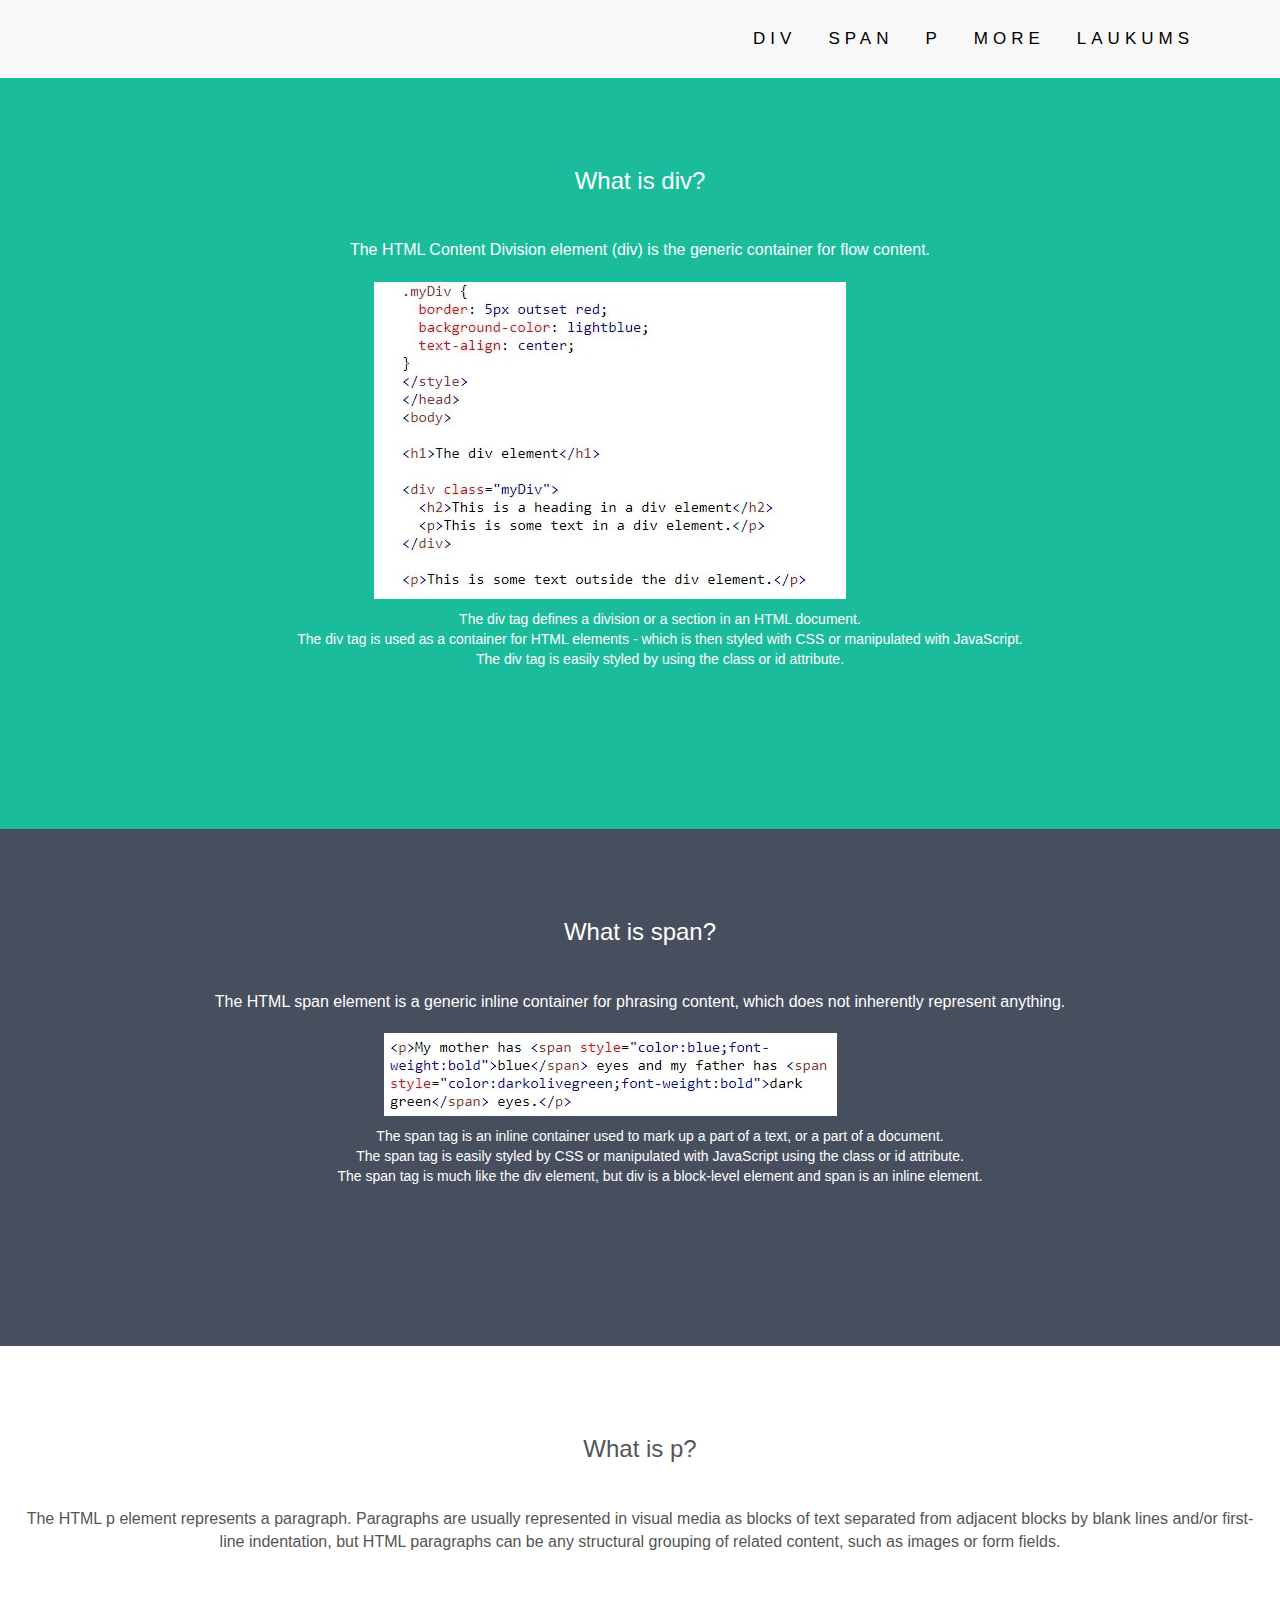
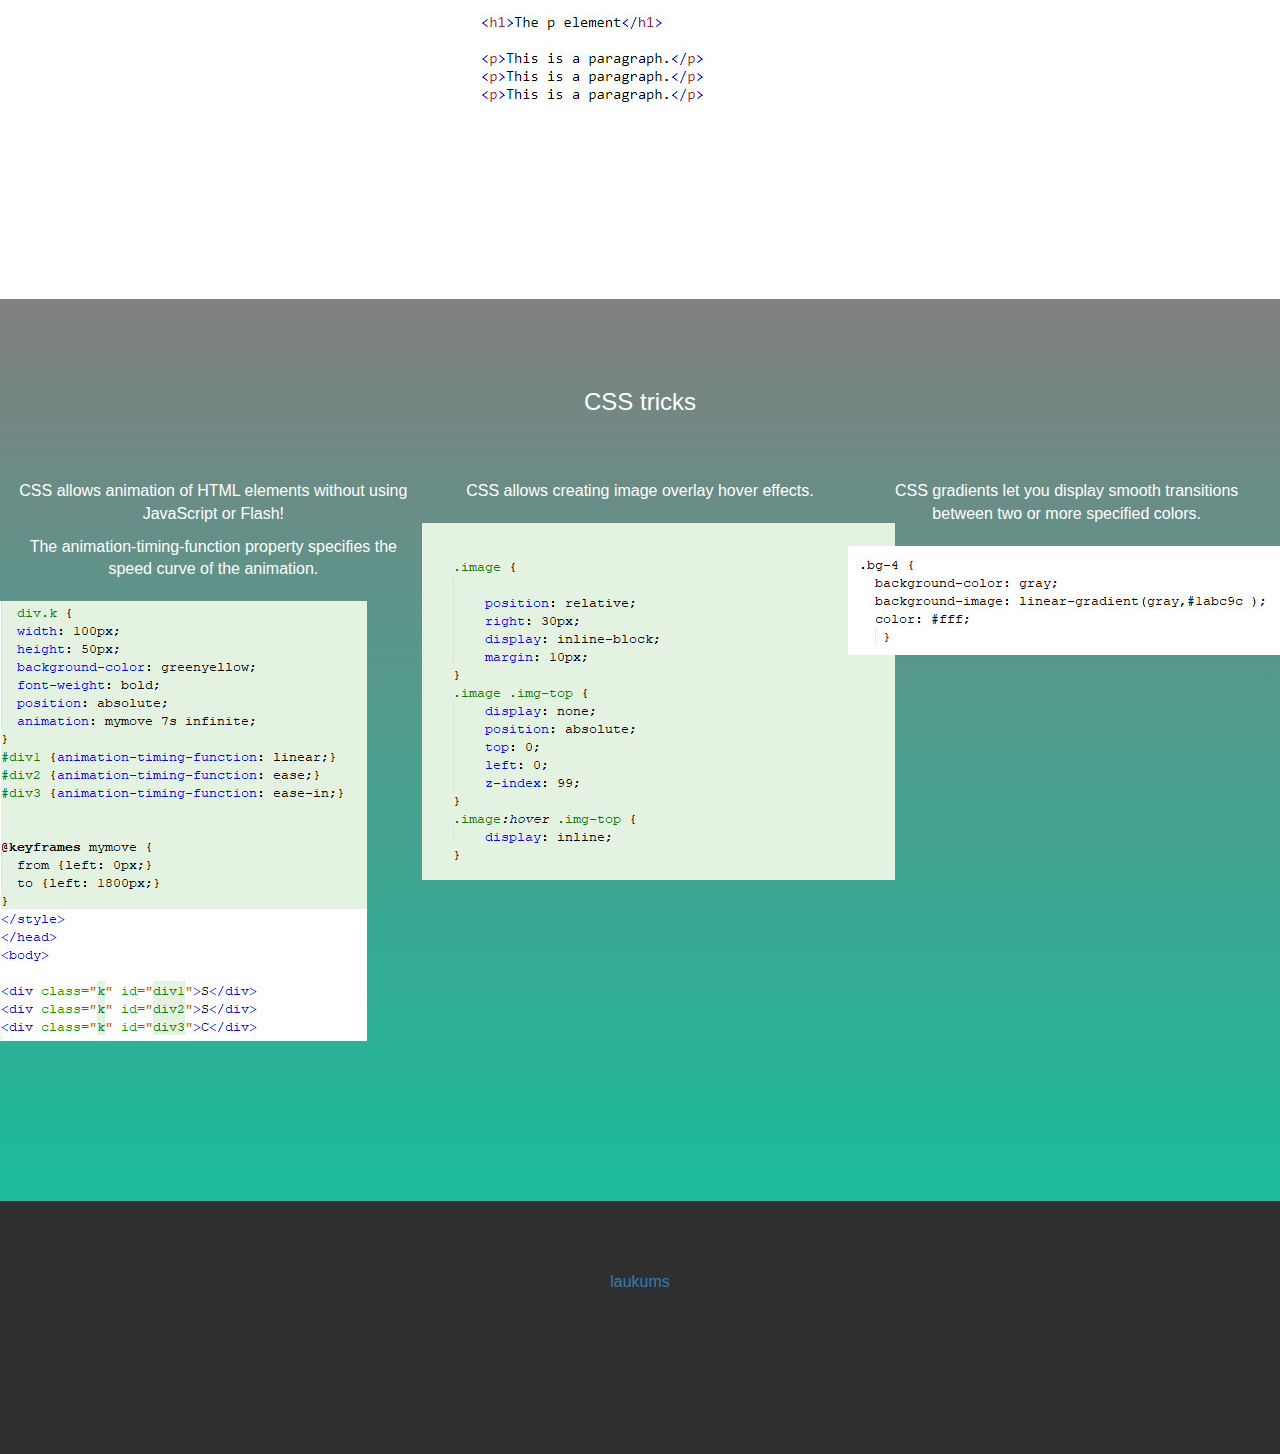
<file: index.html>
<!DOCTYPE html>
<!--
To change this license header, choose License Headers in Project Properties.
To change this template file, choose Tools | Templates
and open the template in the editor.
-->
<!DOCTYPE html>
<html lang="en">
<head>
  <!-- Theme Made By www.w3schools.com - No Copyright -->
  <title>Bootstrap Theme Simply Me</title>
  <meta charset="utf-8">
  <meta name="viewport" content="width=device-width, initial-scale=1">
  <link rel="stylesheet" href="https://maxcdn.bootstrapcdn.com/bootstrap/3.4.1/css/bootstrap.min.css">
  <link href="https://fonts.googleapis.com/css?family=Montserrat" rel="stylesheet">
  <script src="https://ajax.googleapis.com/ajax/libs/jquery/3.5.1/jquery.min.js"></script>
  <script src="https://maxcdn.bootstrapcdn.com/bootstrap/3.4.1/js/bootstrap.min.js"></script>
  <link rel="stylesheet" href="newcss.css" >
  <style>
  html {
  scroll-behavior: smooth;
}


<!-- #myBtn {
  display: none;
  position: fixed;
  bottom: 20px;
  right: 30px;
  z-index: 99;
  font-size: 18px;
  border: none;
  outline: none;
  background-color: red;
  color: white;
  cursor: pointer;
  padding: 15px;
  border-radius: 4px;
}

#myBtn:hover {
  background-color: #555;
} -->
 
ul.pogas{
    position: fixed;
    top: 30%;
    left: 0;
    transform: translateY(-50%);
    margin: 0;
    padding: 0;
    z-index: 1;
}

ul.pogas li a {
    display: block;
    text-decoration: none;
    height: 30px;
    line-height: 30px;
    font-size: 24px;
    background: greenyellow;
    width: 140px;
    color: #262626;
    margin: 4px 0;
}

ul li{
    list-style: none;
}




    .image {
        
        position: relative;   
        right: 30px;
        display: inline-block;
        margin: 10px;
    }
    .image .img-top {
        display: none;
        position: absolute;
        top: 0;
        left: 0;
        z-index: 99;
    }
    .image:hover .img-top {
        display: inline;
    }
    
  div.k {
  width: 100px;
  height: 50px;
  background-color: greenyellow;
  font-weight: bold;
  position: absolute;
  animation: mymove 7s infinite;
}
#div1 {animation-timing-function: linear;}
#div2 {animation-timing-function: ease;}
#div3 {animation-timing-function: ease-in;}


@keyframes mymove {
  from {left: 0px;}
  to {left: 1800px;}
}

</style>
</head>
<body>
    
<div class="k" id="div1">S</div>
<div class="k" id="div2">S</div>
<div class="k" id="div3">C</div>

    
    
    
   <button onclick="topFunction()" id="myBtn" title="Go to top">Top</button>
    
  
   
<!-- Navbar -->
<nav class="navbar navbar-default" id="navbar">
  <div class="container">
    <div class="navbar-header">
      <button type="button" class="navbar-toggle" data-toggle="collapse" data-target="#myNavbar">
        <span class="icon-bar"></span>
        <span class="icon-bar"></span>
        <span class="icon-bar"></span>                        
      </button> 
      <!-- <a class="navbar-brand" href="#">Me</a> -->
    </div>
      <div class="collapse navbar-collapse" id="myNavbar">
      <ul class="nav navbar-nav navbar-right">
        <li><a href="#1">DIV</a></li>
        <li><a href="#2">SPAN</a></li>
        <li><a href="#3">P</a></li>
        <li><a href="#4">MORE</a></li>
        <li><a href="laukums.html">LAUKUMS</a></li
        
        
      </ul>
          
      </div> 
  </div>
</nav>    
    
   
  <!--  
      <ul class="pogas">
        <li><a href="#1">DIV</a></li>
        <li><a href="#2">SPAN</a></li>
        <li><a href="#3">P</a></li>
        <li><a href="#4">MORE</a></li>
      </ul> 
         
    
     
    -->  
      
      
 <!-- <div class="collapse navbar-collapse" id="myNavbar">
      <ul class="nav navbar-nav navbar-right">
          <div class="main" id="section1"> <li><a href="#section1">DIV</a></li>  </div>
          <div class="main" id="section2"> <li><a href="#section2">SPAN</a></li> </div>
          <div class="main" id="section3"> <li><a href="#section3">MORE</a></li> </div>
      </ul>
    </div>
      
  <!--  <div class="collapse navbar-collapse" id="myNavbar">
      <ul class="nav navbar-nav navbar-right">
          <li><a href="#section1">DIV</a></li>
        <li><a href="#section2">SPAN</a></li>
        <li><a href="bg-3">MORE</a></li>
      </ul>
    </div> -->
  

<!-- First Container -->




<div class="container-fluid bg-1 text-center">
    <div id="1"><h3 class="margin">What is div?</h3></div>
  <p>The HTML Content Division element (div) is the generic container for flow content. </p>
  <div class="image">
    	<img src="folder/divv.jpg" alt="div">
        <img src="folder/divv1.jpg" class="img-top" alt="div">
    </div>
  <ul>
      <li>The div tag defines a division or a section in an HTML document.</li>
      <li>The div tag is used as a container for HTML elements - which is then styled with CSS or manipulated with JavaScript.</li>
      <li>The div tag is easily styled by using the class or id attribute. </li>
  </ul>
</div> 

<!-- Second Container -->
<div class="container-fluid bg-2 text-center">
    <div id="2"><h3 class="margin">What is span?</h3></div>
  <p>The HTML span element is a generic inline container for phrasing content, which does not inherently represent anything.</p>
  <div class="image">
    	<img src="folder/span.jpg" alt="div">
        <img src="folder/span11.jpg" class="img-top" alt="div">
    </div>
  <ul>
  <li>The span tag is an inline container used to mark up a part of a text, or a part of a document.</li>
  <li>The span tag is easily styled by CSS or manipulated with JavaScript using the class or id attribute.</li>
  <li>The span tag is much like the div element, but div is a block-level element and span is an inline element.</li>
 <!-- </ul>
  <a href="#" class="btn btn-default btn-lg">
    <span class="glyphicon glyphicon-search"></span> Search
  </a> -->
</div>

<!-- Third Container (Grid) -->
<div class="container-fluid bg-3 text-center">    
    <div id="3"><h3 class="margin">What is p?</h3></div>
  <p>The HTML p element represents a paragraph. Paragraphs are usually represented in visual media as blocks of text separated from adjacent blocks by blank lines and/or first-line indentation, but HTML paragraphs can be any structural grouping of related content, such as images or form fields. </p>
  <div class="image">
    	<img src="folder/p2.jpg" alt="div">
        <img src="folder/p21.jpg" class="img-top" alt="div">
    </div>
 
</div>

<div class="container-fluid bg-4 text-center">
    <div id="4"><h3 class="margin">CSS tricks</h3><br></div>
  <div class="row">
    <div class="col-sm-4">
     <p>CSS allows animation of HTML elements without using JavaScript or Flash!</p>
     <p>The animation-timing-function property specifies the speed curve of the animation.</p>
     <div class="image">
    	<img src="folder/animation.jpg" alt="div">
     <!--   <img src="folder/2.jpg" class="img-top" alt="div"> -->
    </div>
    </div>
    <div class="col-sm-4"> 
        <p>CSS allows creating image overlay hover effects.</p>
          
      <div class="image">
    	<img src="folder/hover.jpg" alt="div">
        <img src="folder/cat.jpg" class="img-top" alt="div">
    </div>
    </div>
    <div class="col-sm-4"> 
      <p>CSS gradients let you display smooth transitions between two or more specified colors.</p>
      <div class="image">
         
    	<img src="folder/gradient.jpg" alt="div">
    <!--    <img src="folder/strong11.jpg" class="img-top" alt="div"> -->
    </div>
    </div>
  </div>
    </div> 

<script>
window.onscroll = function(){myFunction()}

var navbar = document.getElementById("navbar");
var sticky = navbar.offsetTop;

function myFunction() {
  if (window.pageYOffset >= sticky) {
    navbar.classList.add("sticky");
  } else {
    navbar.classList.remove("sticky");
  }
}
</script>
   


<!-- Footer -->
<footer class="container-fluid bg-5 text-center">
  <p><a href="laukums22.html">laukums</a></p> 
</footer>
<!-- <script>
//Get the button
var mybutton = document.getElementById("myBtn");

// When the user scrolls down 20px from the top of the document, show the button
window.onscroll = function() {scrollFunction()};

function scrollFunction() {
  if (document.body.scrollTop > 20 || document.documentElement.scrollTop > 20) {
    mybutton.style.display = "block";
  } else {
    mybutton.style.display = "none";
  }
}

// When the user clicks on the button, scroll to the top of the document
function topFunction() {
  document.body.scrollTop = 0;
  document.documentElement.scrollTop = 0;
}
</script> -->
</body>
</html>
</file>
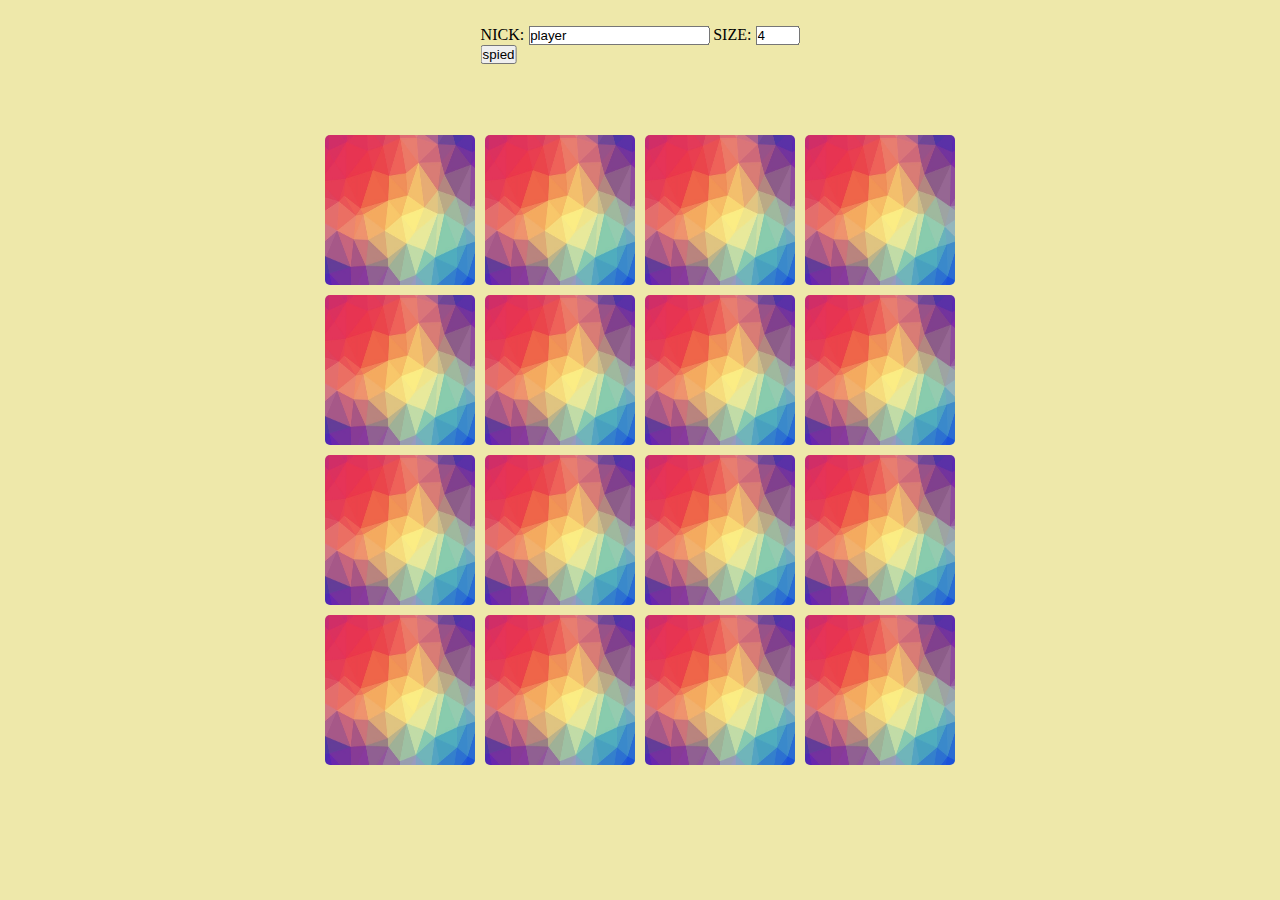
<file: laukums.html>
<!DOCTYPE html>
<!--
To change this license header, choose License Headers in Project Properties.
To change this template file, choose Tools | Templates
and open the template in the editor.
-->
<!--<html>
    <head>
        <title>TODO supply a title</title>
        <meta charset="UTF-8">
        <meta name="viewport" content="width=device-width, initial-scale=1.0">
    </head>
    <body>
        <div>TODO write content</div>
    </body>
</html> -->

<!--<html lang="en"> -->
<head>
  <meta charset="UTF-8">

  <title>Memory Game</title>

  <link rel="stylesheet" href="styles.css">
  
  <script>
  var vards="Julija";
  var punkti=13; 
  function fetchResults(){
    var dict={vards:vards,punkti:punkti};
    console.log(JSON.stringify(dict));
    fetch('http://jzarkevica.pythonanywhere.com/send', {
        method: 'POST',
        headers: {'Content-Type': 'application/json'},
        body:JSON.stringify(dict)
    })
            .then(res => res.json())
            .then(data => document.getElementById("top").innerHTML = 
            "Labākais rezultāts "+data[0].punkti+" punkti "+data[0].vards)
}
  </script>
  
  
  
</head>
<body onload="fetchResults()">
    
  <!--  <p><a href="index.html">atgriezties</a></p> -->
 <!--  <p>  ievadi skaitli: <input type="number" id="k" value="4"> </p>
   <p><button onclick="zimet()">zīmēt</button></p>
   <p id="demo"></p> -->
 
 <div class="butt">
        <form>
            <label for="nick">NICK:</label>
            <input type="text" id="nick" value="player">
            <label for="k">  SIZE:</label>
            <input type="number" id="skaitlis" name="k" min="4" max="4" step="2" value="4"><br>
        </form>
     <!-- <p><button onclick="draw()">play</button></p> -->
     <button type="button" onclick="fetchResults()" >spied</button>
     <p id="top"></p>
 </div>
 
        <div class="btn-group" id="poga"></div>
        

    
  <section class="memory-game">
    <div class="memory-card" data-framework="apple">
      <img class="front-face" src="attels/apple.jpg" alt="apple" />
      <img class="back-face" src="attels/background.jpg" alt="background" />
    </div>
    <div class="memory-card" data-framework="apple">
      <img class="front-face" src="letters/a.jpg" alt="a" />
      <img class="back-face" src="attels/background.jpg" alt="background" />
    </div>

    <div class="memory-card" data-framework="book">
      <img class="front-face" src="attels/book.jpg" alt="book" />
      <img class="back-face" src="attels/background.jpg" alt="background" />
    </div>
    <div class="memory-card" data-framework="book">
      <img class="front-face" src="letters/b.jpg" alt="b" />
      <img class="back-face" src="attels/background.jpg" alt="background" />
    </div>

    <div class="memory-card" data-framework="carrot">
      <img class="front-face" src="attels/carrot.jpg" alt="carrot" />
      <img class="back-face" src="attels/background.jpg" alt="background" />
    </div>
    <div class="memory-card" data-framework="carrot">
      <img class="front-face" src="letters/c.jpg" alt="c" />
      <img class="back-face" src="attels/background.jpg" alt="background" />
    </div>

    <div class="memory-card" data-framework="dog">
      <img class="front-face" src="attels/dog.jpg" alt="dog" />
      <img class="back-face" src="attels/background.jpg" alt="background" />
    </div>
    <div class="memory-card" data-framework="dog">
      <img class="front-face" src="letters/d.jpg" alt="d" />
      <img class="back-face" src="attels/background.jpg" alt="background" />
    </div>

    <div class="memory-card" data-framework="eye">
      <img class="front-face" src="attels/eye.jpg" alt="eye" />
      <img class="back-face" src="attels/background.jpg" alt="background" />
    </div>
    <div class="memory-card" data-framework="eye">
      <img class="front-face" src="letters/e.jpg" alt="e" />
      <img class="back-face" src="attels/background.jpg" alt="background" />
    </div>

    <div class="memory-card" data-framework="frog">
      <img class="front-face" src="attels/frog.jpg" alt="frog" />
      <img class="back-face" src="attels/background.jpg" alt="background" />
    </div>
    <div class="memory-card" data-framework="frog">
      <img class="front-face" src="letters/f.jpg" alt="f" />
      <img class="back-face" src="attels/background.jpg" alt="background" />
    </div>
      
    <div class="memory-card" data-framework="guitar">
      <img class="front-face" src="attels/guitar.jpg" alt="guitar" />
      <img class="back-face" src="attels/background.jpg" alt="background" />
    </div>
    <div class="memory-card" data-framework="guitar">
      <img class="front-face" src="letters/g.jpg" alt="g" />
      <img class="back-face" src="attels/background.jpg" alt="background" />
    </div>  
        
    <div class="memory-card" data-framework="house">
      <img class="front-face" src="attels/house.jpg" alt="house" />
      <img class="back-face" src="attels/background.jpg" alt="background" />
    </div>
    <div class="memory-card" data-framework="house">
      <img class="front-face" src="letters/h.jpg" alt="h" />
      <img class="back-face" src="attels/background.jpg" alt="background" />
    </div>
  </section>

  <script src="scripts.js"></script>
</body>
</html>
</file>
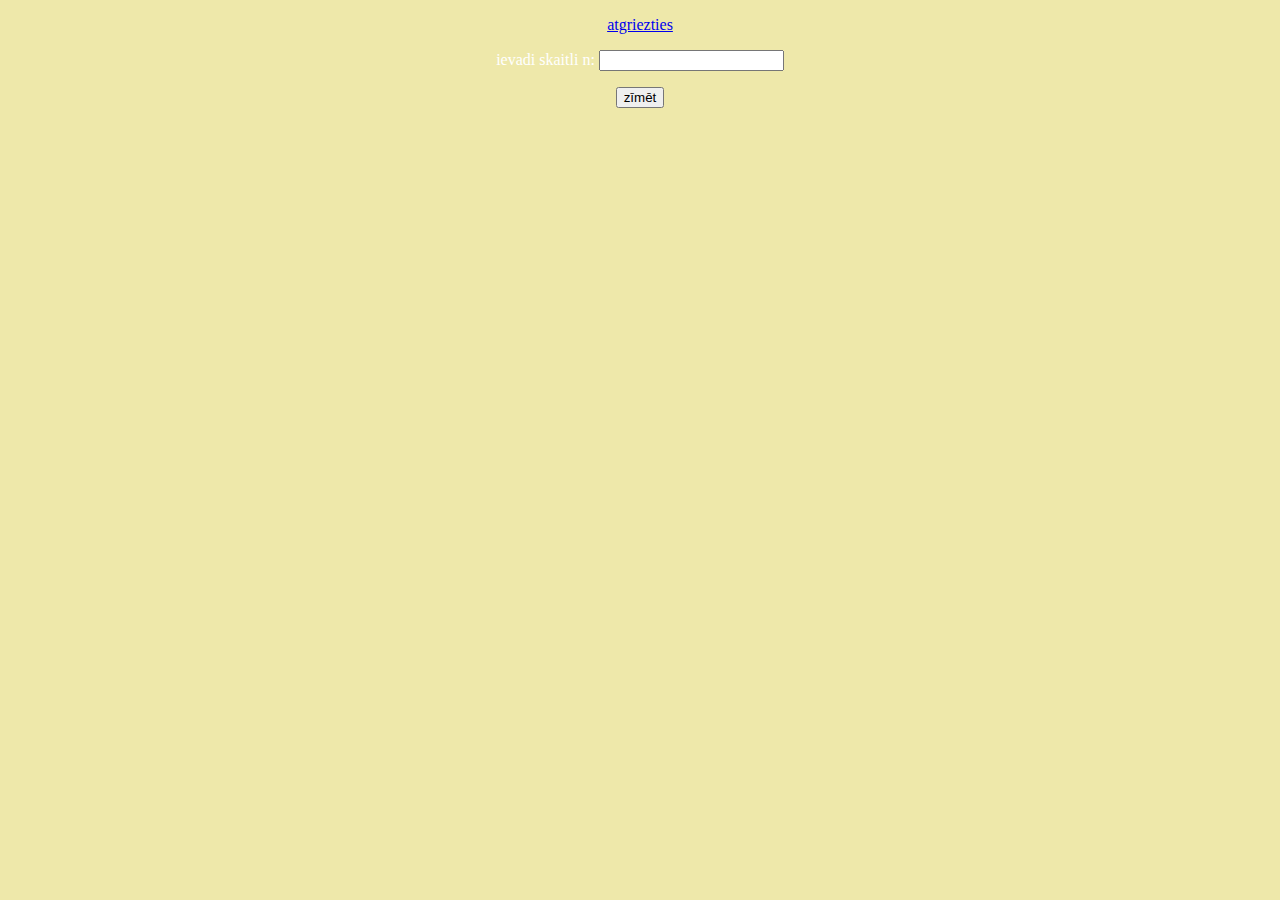
<file: laukums22.html>
<!DOCTYPE html>
<!--
To change this license header, choose License Headers in Project Properties.
To change this template file, choose Tools | Templates
and open the template in the editor.
-->
<html>
    <head> 
        <style>
         body  { background-color: palegoldenrod;
         color: #fff;
         text-align: center;
         }
         p{
             text-align:center;
             
         }
         form{
             text-align:center;
         }
         table{
             margin-left: auto;
             margin-right: auto;
             
         }
         .cell{
       margin: 10px;
        height: 60px;
        width: 60px;
        
        }
        .mattels{
         position: relative;
        }
         
        </style> 
        <title>laukums</title>
        <meta charset="UTF-8">
        <meta name="viewport" content="width=device-width, initial-scale=1.0">
      
    </head>
    <body>
   <!--     <p>ievadi skaitli n</p>
        <form id="frm1" action="/action_page.php">
  skaitlis: <input type="number" name="skaitlis"><br>
  
  <input type="button" onclick="myFunction()" value="skaitīt">
</form>

<script>
function myFunction() {
  document.getElementById("frm1").submit();
function myFunction() {
  var x = document.getElementById("skaitlis").value;
  document.getElementById("demo").innerHTML = x;
}
}

</script>   -->
  
<p><a href="index.html">atgriezties</a></p> 
   <p>  ievadi skaitli n: <input type="number" id="myNumber" value=" "> </p>
   <p><button onclick="zimet()">zīmēt</button></p>
   <p id="demo"></p>
   <div class="grupa" id="poga"></div> 
   
   


<script>

  
  var attels=['attels1/Apple.jpg', 'attels1/Book1.jpg', 'attels1/Carrot.jpg', 'attels1/Dog.jpg','attels1/Eye.jpg','attels1/Frog.jpg','attels1/Guitar.jpg','attels1/House.jpg',
      'attels1/Ice.jpg','attels1/jar.jpg','attels1/key.jpg','attels1/lemon.jpg','attels1/mushroom.jpg','attels1/nose.jpg','attels1/octopus.jpg','attels1/pumpkin.jpg','attels1/queue.jpg',
      'attels1/rainbow1.jpg','attels1/sun.jpg','attels1/tram.jpg','attels1/umbrella.jpg','attels1/vase.jpg','attels1/watermelon.jpg','attels1/x.jpg','attels1/yoyo.jpg','attels1/zebra.jpg'];
  var burts=["A","B","C","D","E","F","G","H","I","J","K","L","M","N","O","P","Q","R","S","T","U","V","W","X","Y","Z"];
  
  var klik=false;
  var saraksts=[];
  var masivs=[];
  var jaunais;
  var k;
  var n;
  
  function sajukums(n){
      // vispirms sajauc dotos masīvus 
for(let i=0;i<attels.length;i++){
var rand=Math.floor(Math.random()*attels.length); 
var tmp=attels[rand]; 
attels[rand]=attels[i]; 
attels[i]=tmp; 
tmp=burts[rand]; 
burts[rand]=burts[i]; 
burts[i]=tmp; } 
// paņem nepieciešamo skaitu elementu 
for(let i=0;i<n*n/2;i++){ 
saraksts.push(attels[i]); 
//saraksts.push("http://r1g.edu.lv/v/index/img/logo_sm3.png");
//saraksts.push("https://upload.wikimedia.org/wikipedia/commons/1/10/Red_Color.jpg");
saraksts.push(burts[i]); } 
// sajauc sarakstu - tagad ir garantēts vienāds skaits burtu un bilžu 
for(let i=0;i<saraksts.length;i++){ 
var rand=Math.floor(Math.random()*saraksts.length); 
var tmp=saraksts[rand]; 
saraksts[rand]=saraksts[i]; 
saraksts[i]=tmp; } 
//document.write(saraksts); 
//console.log(saraksts);

        }

function zimet() { 
    
if(document.getElementById("poga").hasChildNodes()){ document.getElementById("poga").removeChild(document.getElementById("poga").childNodes[0]); } 
n = document.getElementById("myNumber").value; 
document.getElementById("demo").innerHTML = n; 
if(document.getElementById("tabula")!==null){ document.body.removeChild(document.getElementById("tabula")); } 
let tbl = document.createElement("table"); 
tbl.setAttribute("id","tabula"); 
sajukums(n); 

for (let j =0; j < n; j++) { 
let row = document.createElement("tr"); 
for (let i = 0; i < n; i++) { 
let cell = document.createElement("td"); 
cell.style.background = "";
let bilde = document.createElement("img");
  bilde.setAttribute("src", "attels/background.jpg");
  bilde.setAttribute("class", "bilde");
  cell.setAttribute("id", saraksts[j*n+i]);      
if(saraksts[j*n+i].length===1){ 
//cell.innerHTML =saraksts[j*n+i]; 
cell.style.display='none';
cell.style="background-image:url('attels/background.jpg')";
cell.style.width='100px'; 
cell.style.height='100px'; }
else{ 
cell.setAttribute("style","background-image: url('attels/background.jpg' );width:100px;height:100px;"); }
cell.onclick = function(){
           console.log(cell.id); 
           maina(cell.id);
        //   if(saraksts[j*n+i].length===1){ 
        //   cell.innerHTML =saraksts[j*n+i]; 
        //   cell.style="background-color:powderblue;";
           
        //   cell.style.width='100px'; 
        //   cell.style.height='100px'; }
        //   else{ 
        //   cell.setAttribute("style","background-image: url('"+saraksts[j*n+i]+"' );width:100px;height:100px;"); }

       }
row.appendChild(cell); } 
tbl.appendChild(row); } 
document.body.appendChild(tbl); }	

function maina(b){
    if(!klik){
        jaunais = b;
        mainaBildi(b);
        klik = true;
    }else{
        if(b.length==jaunais.length){
            setTimeout(function(){
                if(b.length===1){ 
                    console.log("PPPP");
//cell.innerHTML =saraksts[j*n+i]; 
//document.getElementById(b).style.display='none';
//document.getElementById(jaunais).style.display='none';
document.getElementById(b).innerHTML = "";
document.getElementById(jaunais).innerHTML = "."; 
document.getElementById(b).style="background-image:url('attels/background.jpg')";
document.getElementById(jaunais).style="background-image:url('attels/background.jpg')";
document.getElementById(b).style.width='100px'; 
document.getElementById(jaunais).style.width='100px'; 
document.getElementById(b).style.height='100px'; 
document.getElementById(jaunais).style.height='100px';}
else{ 
document.getElementById(b).setAttribute("style","background-image: url('attels/background.jpg' );width:100px;height:100px;"); 
document.getElementById(jaunais).setAttribute("style","background-image: url('attels/background.jpg' );width:100px;height:100px;"); 
}},2000);        
                
           // mainaBildi(b);
            klik = false;
        }else{
            klik = false;
            //jāpieraksta kas ir garākis teksts, charAt, jāsalīdzina
            if(jaunais.length>b.length){
                if(jaunais.charAt(8)==b.charAt(0)){
                     console.log("MMMMM");
            let kartite1 = saraksts[jaunais];
            let kartite2 = saraksts[b];
            if(attels.indexOf(kartite1)===burts.indexOf(kartite2)&&burts.indexOf(kartite1)===attels.indexOf(kartite2)){
                masivs.push(jaunais);
                masivs.push(b);
                //mainaBildi(b);
                if(b.length===1){ 
                     console.log("NNN");
//cell.innerHTML =saraksts[j*n+i]; 
//document.getElementById(b).style.display='none';
//document.getElementById(jaunais).style.display='none';
           document.getElementById(b).innerHTML = b;
           document.getElementById(jaunais).innerHTML = jaunais;
           document.getElementById(b).style ="background-color:powderblue;";
           document.getElementById(jaunais).style ="background-color:powderblue;";
           document.getElementById(b).style.width='100px'; 
           document.getElementById(jaunais).style.width='100px'; 
           document.getElementById(b).style.height='100px';
           document.getElementById(jaunais).style.height='100px';}
else{ 
document.getElementById(b).setAttribute("style","background-image: url('"+b+"' );width:100px;height:100px;");
document.getElementById(jaunais).setAttribute("style","background-image: url('"+jaunais+"' );width:100px;height:100px;");

//document.getElementById(jaunais).setAttribute("style","background-image: url('attels/background.jpg' );width:100px;height:100px;"); 
}} 
            }else{
                setTimeout(function(){
            if(b.length===1){ 
                 console.log("XXX");
document.getElementById(b).innerHTML = "";
document.getElementById(jaunais).innerHTML = " "; 
document.getElementById(b).style="background-image:url('attels/background.jpg')";
document.getElementById(jaunais).style="background-image:url('attels/background.jpg')";
document.getElementById(b).style.width='100px'; 
document.getElementById(jaunais).style.width='100px'; 
document.getElementById(b).style.height='100px'; 
document.getElementById(jaunais).style.height='100px';}
else{ 
document.getElementById(b).setAttribute("style","background-image: url('attels/background.jpg' );width:100px;height:100px;"); 
document.getElementById(jaunais).setAttribute("style","background-image: url('attels/background.jpg' );width:100px;height:100px;"); 
}},2000);  
    }
            }else {
             if(b.charAt(8)==jaunais.charAt(0)){
                  console.log("BB");
            let kartite1 = saraksts[jaunais];
            let kartite2 = saraksts[b];
            if(attels.indexOf(kartite1)===burts.indexOf(kartite2)&&burts.indexOf(kartite1)===attels.indexOf(kartite2)){
                masivs.push(jaunais);
                masivs.push(b);
                //mainaBildi(b);
                if(b.length===1){ 
//cell.innerHTML =saraksts[j*n+i]; 
//document.getElementById(b).style.display='none';
//document.getElementById(jaunais).style.display='none';
           document.getElementById(b).innerHTML = b;
           document.getElementById(jaunais).innerHTML = jaunais;
           document.getElementById(b).style ="background-color:powderblue;";
           document.getElementById(jaunais).style ="background-color:powderblue;";
           document.getElementById(b).style.width='100px'; 
           document.getElementById(jaunais).style.width='100px'; 
           document.getElementById(b).style.height='100px';
           document.getElementById(jaunais).style.height='100px';}
else{ 
document.getElementById(b).setAttribute("style","background-image: url('"+b+"' );width:100px;height:100px;");
document.getElementById(jaunais).setAttribute("style","background-image: url('"+jaunais+"' );width:100px;height:100px;");

//document.getElementById(jaunais).setAttribute("style","background-image: url('attels/background.jpg' );width:100px;height:100px;"); 
}} 
    }
            //mainaBildi(b);
            
                jaunais = -1;
            }
    }
    }
function mainaBildi(b){
    
//   if (klik){
//        document.getElementById(b).style.background = "";
//     
//        document.getElementById(b).innerHTML = ""; 
//        document.getElementById(b).style.width='100px'; 
//        document.getElementById(b).style.height='100px';
//        let bilde = document.createElement("img");
//        bilde.setAttribute("src", "attels/background.jpg");
//        bilde.setAttribute("class", "bilde");
//      document.getElementById(b).appendChild(bilde);
//        
//    }
//    else {
        //document.getElementById(b).innerHTML = "";
        //for (let j =0; j < n; j++) { 
        //for (let i = 0; i < n; i++) { 
        if(b.length==1){
            
           document.getElementById(b).innerHTML = b;
           document.getElementById(b).style ="background-color:powderblue;";
           document.getElementById(b).style.width='100px'; 
           document.getElementById(b).style.height='100px';
           console.log(b);
            
        }else document.getElementById(b).setAttribute("style","background-image: url('"+b+"' );width:100px;height:100px;");
        
        
    
    }
    }
          
</script> 


    </body>
</html>
</file>
<file: newcss.css>
/*
To change this license header, choose License Headers in Project Properties.
To change this template file, choose Tools | Templates
and open the template in the editor.
*/
/* 
    Created on : Jan 14, 2021, 7:41:05 PM
    Author     : natali
*/
 
<html>
<head>
<style>
  body {
    font: 20px Montserrat, sans-serif;
    line-height: 1.8;
    color: #f5f6f7;
    
  }
  p {font-size: 16px;}
  .margin {margin-bottom: 45px;}
  .bg-1 { 
    background-color: #1abc9c; /* Green */
    color: #ffffff;
  }
  
  .header{
      background-color: #f1f1f1;
      padding: 30px;
  }
  #navbar {
  overflow: hidden;
  background-color: light-green;
 
}

#navbar a {
  float: left;
  display: block;
  color: black;
  text-align: center;
  padding: 14px 16px;
  text-decoration: none;
  font-size: 17px;
}

#navbar a:hover {
  background-color: #ddd;
  color: black;
}

#navbar a.active {
  background-color: #4CAF50;
  color: white;
}

.content {
  padding: 16px;
}

.sticky {
  position: fixed;
  top: 0;
  width: 100%;
}

.sticky + .content {
  padding-top: 60px;
}
  
  .bg-2 { 
    background-color: #474e5d; /* Dark Blue */
    color: #ffffff;
  }
  .bg-3 { 
    background-color: #ffffff; /* White */
    color: #555555;
    }
    
  .bg-4 { 
    background-color: gray; 
    background-image: linear-gradient(gray,#1abc9c );
    color: #fff;
     }
     
     
  .bg-5 { 
    background-color: #2f2f2f; 
    color: #fff;
    
  }
  
  .container-fluid {
    padding-top: 70px;
    padding-bottom: 150px;
  }
  .navbar {
   
    padding-top: 15px;
    padding-bottom: 15px;    
    border: 0;
    border-radius: 0;
    margin-bottom: 0;
    font-size: 12px;
    letter-spacing: 5px;
    
  }
  .navbar-nav  li a:hover {
    color: #1abc9c !important;
  }
  </style>
</body>
</html>
</file>
<file: styles.css>
/*
To change this license header, choose License Headers in Project Properties.
To change this template file, choose Tools | Templates
and open the template in the editor.
*/
/* 
    Created on : Mar 12, 2021, 10:31:19 AM
    Author     : natali
*/

* {
  padding: 0;
  margin: 0;
  box-sizing: border-box;
}


body {
     
 height: 100vh;
  display: flex;
  background: palegoldenrod; 
 }
 
.butt{
  margin: 0;
  position: absolute;
  top: 5%;
  left: 50%;
  -ms-transform: translate(-50%, -50%);
  transform: translate(-50%, -50%);
   
  
             
         }

.memory-game {
  width: 640px;
  height: 640px;
  margin: auto;
  display: flex;
  flex-wrap: wrap;
  perspective: 1000px;
}

.memory-card {
  width: calc(25% - 10px);
  height: calc(25% - 10px);
  margin: 5px;
  position: relative;
  transform: scale(1);
  transform-style: preserve-3d;
  transition: transform .5s;
  
}

.memory-card:active {
  transform: scale(0.97);
  transition: transform .2s;
}

.memory-card.flip {
  transform: rotateY(180deg);
}

.front-face,
.back-face {
  width: 100%;
  height: 100%;
  position: absolute;
  border-radius: 5px;
  background: #1C7CCC;
  backface-visibility: hidden;
  background: purple;
}

.front-face {
  transform: rotateY(180deg);
}
</file>
